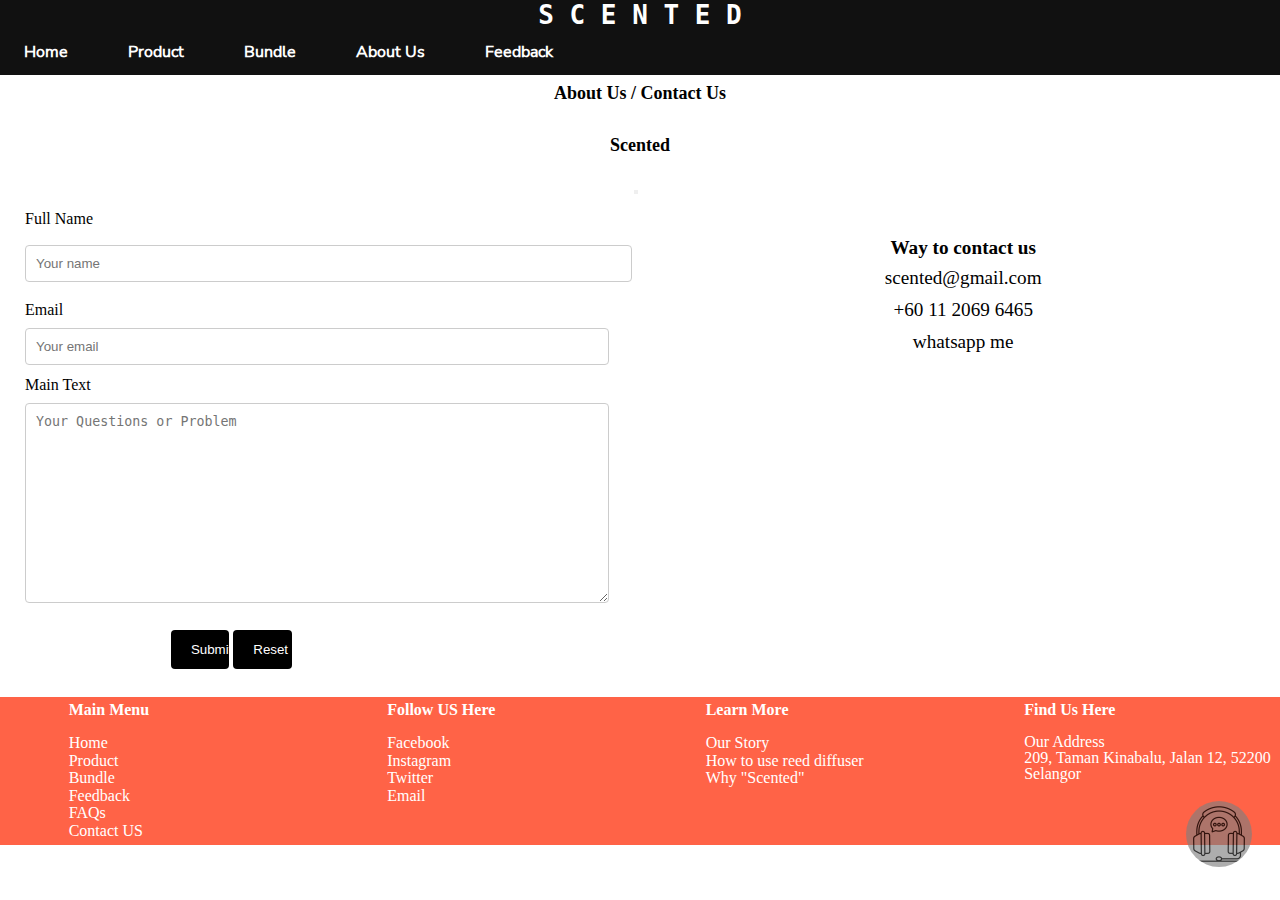
<file: HTML/ContactUs.html>
<!DOCTYPE html>
<html lang="en">

<head>
  <meta charset="utf-8">
  <meta name="keywords" content="perfume, candle, diffuse, essential oil" />
  <title>Scented</title>
  <link href="../CSS/reset.css" rel="stylesheet">
  <link href="../CSS/style.css" rel="stylesheet">
  <link href="../CSS/style2.css" rel="stylesheet">
  <link href="../CSS/hamburger.css" rel="stylesheet">
  <script src="../Javascript/hamburger.js" defer></script>

</head>

<body>

  <header>
    <h1 id="logo">S C E N T E D</h1>
    <nav class="navbar">
      <!-- outside hamburger -->
      <ul class="nav-menuB">
        <li class="nav-itemB"><a href="../HTML/home.html" class="nav-linkB">Home</a></li>
        <li class="nav-itemB"><a href="../HTML/Perfume.html" class="nav-linkB">Product</a>
          <div class="sub-menu-1B">
            <ul>
              <li class="nav-item"><a href="../HTML/Perfume.html">Perfume</a></li>
              <li class="nav-item"><a href="../HTML/Diffuser.html">Diffuser</a></li>
              <li class="nav-item"><a href="../HTML/ScentedCandle.html">Scented Candle</a></li>
            </ul>
          </div>
        </li>
        <li class="nav-itemB"><a href="../HTML/bundle.html" class="nav-linkB">Bundle</a></li>
        <li class="nav-itemB"><a href="../HTML/ourStory.html" class="nav-linkB">About Us</a>
          <div class="sub-menu-1B">
            <ul>
              <li class="nav-item"><a href="../HTML/ourStory.html">Our Story</a></li>
              <li class="nav-item"><a href="../HTML/ContactUs.html">Contact Us</a></li>
              <li class="nav-item"><a href="../HTML/FaQs.html">FAQs</a></li>
            </ul>
          </div>
        </li>
        <li class="nav-itemB"><a href="../HTML/feedback.html" class="nav-linkB">Feedback</a>
          <div class="sub-menu-1B">
            <ul>
              <li class="nav-item"><a href="../HTML/feedback.html">Feedback Form</a></li>
              <li class="nav-item"><a href="../HTML/Rate.html">Rating Form</a></li>
            </ul>
          </div>
        </li>
      </ul>
      <!-- inside hamburger -->
      <ul class="nav-menu">
        <li class="nav-item"><a href="../HTML/home.html" class="nav-link">Home</a></li>
        <li class="nav-item"><a href="../HTML/Perfume.html" class="nav-link">Product</a>
          <div class="sub-menu-1">
            <ul>
              <li><a href="../HTML/Perfume.html">Perfume</a></li>
              <li><a href="../HTML/Diffuser.html">Diffuser</a></li>
              <li><a href="../HTML/ScentedCandle.html">Scented Candle</a></li>
            </ul>
          </div>
        </li>
        <li class="nav-item"><a href="#" class="nav-link">Gift</a></li>
        <li class="nav-item"><a href="#" class="nav-link">About</a>
          <div class="sub-menu-1">
            <ul>
              <li><a href="../HTML/ourStory.html">Our Story</a></li>
              <li><a href="../HTML/ContactUs.html">Contact Us</a></li>
              <li><a href="../HTML/FaQs.html">FAQs</a></li>
            </ul>
          </div>
        </li>
        <li class="nav-item"><a href="#" class="nav-link">Feedback</a>
          <div class="sub-menu-1">
            <ul>
              <li><a href="../HTML/feedback.html">Feedback Form</a></li>
              <li><a href="../HTML/Rate.html">Rating Form</a></li>
            </ul>
          </div>
        </li>
      </ul>
      <div class="hamburger">
        <span class="bar"></span>
        <span class="bar"></span>
        <span class="bar"></span>
      </div>

    </nav>
  </header>

  <div class="content">
    <h2 class="text">About Us / Contact Us</h2> <br />
    <h2 class="text">Scented</h2> <br />
  </div>
  <div class="containerContact"></div>
  <div class="ContactUSFormContainer column1-2Left">
    <form name="contactUS" id="contactUS" action="get">
      <div class="row">
        <div class="col-25">
          <label for="name">Full Name</label>
        </div>
        <div class="col-75">
          <input type="text" id="name" name="name" placeholder="Your name" required>
        </div>
      </div>
      <div class="row">
        <div class="col-25">
          <label for="Email">Email</label>
        </div>
        <div class="col-75">
          <input type="email" id="email" name="email" placeholder="Your email" required>
        </div>
      </div>

      <div class="row">
        <div class="col-25">
          <label for="Main">Main Text</label>
        </div>
        <div class="col-75">
          <textarea id="Main" name="Main" placeholder="Your Questions or Problem" style="height:200px"
            required></textarea>
        </div>
      </div>
      <br>
      <div class="row">
        <input type="submit" value="Submit">
        <input type="reset" value="Reset">
      </div>
    </form>

  </div>
  <div class="column1-2Right">
    <div class="contact">
      <h2>Way to contact us</h2>
      <p><a href="mailto:scented@gmail.com">scented@gmail.com</a> </p>
      <p><a href="tel:+601120696465">+60 11 2069 6465</a></p>
      <p><a href="https://wa.me/60197760682?text=I'm%20interested%20in%20your%20product" target="_bank">
          whatsapp me</a> </p>
      <br />
    </div>
  </div>
  <button onclick="openForm()"><img src="../banner/livechat.png" class="openButton"></button>
  <div class="popUp" id="liveChat">
    <iframe
    allow="microphone;"
    width="350"
    height="430"
    src="https://console.dialogflow.com/api-client/demo/embedded/80be1224-5d61-4fd4-b806-62faabfee3bd">
</iframe>
  </div>
  <script>
    function openForm() {
      var form = document.getElementById("liveChat");
      if (form.style.display == "none") {
        form.style.display = "block";
      } else {
        form.style.display = "none";
      }
    }
  </script>

</body>

<footer class="footerContainer">
  <div class="F1-4">
    <h6>Main Menu</h6> <br />
    <ol class="none">
      <li><a href="../HTML/home.html">Home</a></li>
      <li><a href="../HTML/Perfume.html">Product</a></li>
      <li><a href="../HTML/bundle.html">Bundle</a></li>
      <li><a href="../HTML/feedback.html">Feedback</a></li>
      <li><a href="../HTML/FaQs.html">FAQs</a></li>
      <li><a href="../HTML/ContactUs.html">Contact US</a></li>
    </ol>
  </div>
  <div class="F1-4">
    <h6>Follow US Here</h6> <br />
    <ol class="none">
      <li><a href="https://www.facebook.com/profile.php?id=100009892892174">Facebook</a></li>
      <li> <a href="https://www.instagram.com/scentedofficialstore/">Instagram</a></li>
      <li><a href="https://twitter.com/cangfeng4">Twitter</a></li>
      <li><a href="mailto:scented@gmail.com">Email</a></li>
    </ol>
  </div>
  <div class="F1-4">
    <h6>Learn More</h6> <br />
    <ol class="none">
      <li><a href="../HTML/ourStory.html">Our Story</a></li>
      <li><a href="../HTML/reedDiffuser.html">How to use reed diffuser</a></li>
      <li><a href="../HTML/whyScented.html">Why "Scented"</a></li>
    </ol>

  </div>
  <div class="F1-4">
    <h6>Find Us Here</h6> <br />
    <ol class="none">
      <li>Our Address </li>
      <li>209, Taman Kinabalu, Jalan 12, 52200 Selangor</li>

    </ol>
  </div>
</footer>

</html>
</file>
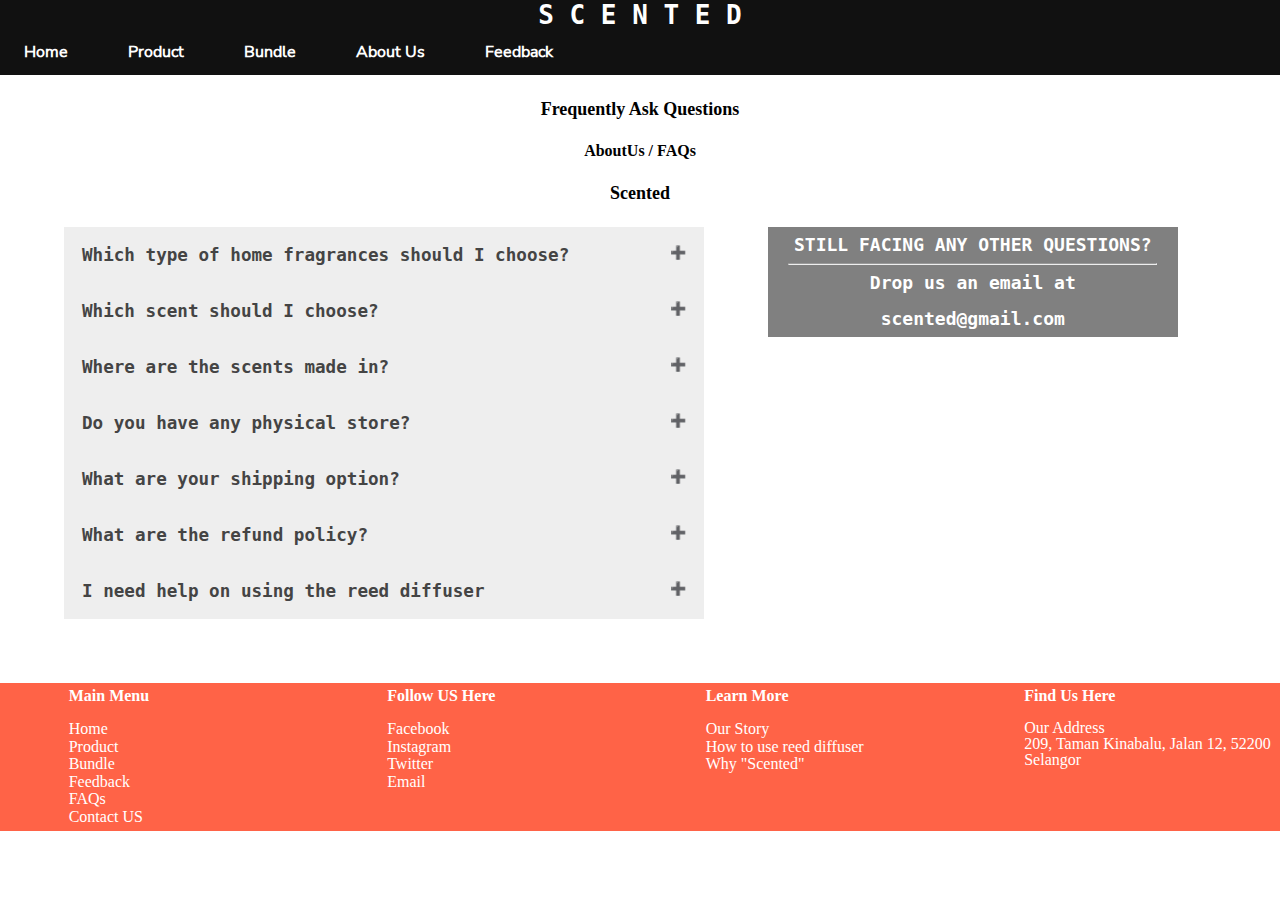
<file: HTML/FaQs.html>
<!DOCTYPE html>
<html lang="en">

<head>
    <meta charset="utf-8">
    <meta name="keywords" content="perfume, candle, diffuse, essential oil" />
    <title>Scented</title>
    <link href="../CSS/reset.css" rel="stylesheet">
    <link href="../CSS/style.css" rel="stylesheet">
    <link href="../CSS/style2.css" rel="stylesheet">
    <link href="../CSS/hamburger.css" rel="stylesheet">
    <script src="../Javascript/hamburger.js" defer></script>
    <script src="../Javascript/accordion.js" defer></script>


</head>


<body>
    <header>
        <h1 id="logo">S C E N T E D</h1>
        <nav class="navbar">
            <!-- outside hamburger -->
            <ul class="nav-menuB">
                <li class="nav-itemB"><a href="../HTML/home.html" class="nav-linkB">Home</a></li>
                <li class="nav-itemB"><a href="../HTML/Perfume.html" class="nav-linkB">Product</a>
                    <div class="sub-menu-1B">
                        <ul>
                            <li class="nav-item"><a href="../HTML/Perfume.html">Perfume</a></li>
                            <li class="nav-item"><a href="../HTML/Diffuser.html">Diffuser</a></li>
                            <li class="nav-item"><a href="../HTML/ScentedCandle.html">Scented Candle</a></li>
                        </ul>
                    </div>
                </li>
                <li class="nav-itemB"><a href="../HTML/bundle.html" class="nav-linkB">Bundle</a></li>
                <li class="nav-itemB"><a href="../HTML/ourStory.html" class="nav-linkB">About Us</a>
                    <div class="sub-menu-1B">
                        <ul>
                            <li class="nav-item"><a href="../HTML/ourStory.html">Our Story</a></li>
                            <li class="nav-item"><a href="../HTML/ContactUs.html">Contact Us</a></li>
                            <li class="nav-item"><a href="../HTML/FaQs.html">FAQs</a></li>
                        </ul>
                    </div>
                </li>
                <li class="nav-itemB"><a href="../HTML/feedback.html" class="nav-linkB">Feedback</a>
                    <div class="sub-menu-1B">
                        <ul>
                            <li class="nav-item"><a href="../HTML/feedback.html">Feedback Form</a></li>
                            <li class="nav-item"><a href="../HTML/Rate.html">Rating Form</a></li>
                        </ul>
                    </div>
                </li>
            </ul>
            <!-- inside hamburger -->
            <ul class="nav-menu">
                <li class="nav-item"><a href="../HTML/home.html" class="nav-link">Home</a></li>
                <li class="nav-item"><a href="../HTML/Perfume.html" class="nav-link">Product</a>
                    <div class="sub-menu-1">
                        <ul>
                            <li><a href="../HTML/Perfume.html">Perfume</a></li>
                            <li><a href="../HTML/Diffuser.html">Diffuser</a></li>
                            <li><a href="../HTML/ScentedCandle.html">Scented Candle</a></li>
                        </ul>
                    </div>
                </li>
                <li class="nav-item"><a href="#" class="nav-link">Gift</a></li>
                <li class="nav-item"><a href="#" class="nav-link">About</a>
                    <div class="sub-menu-1">
                        <ul>
                            <li><a href="../HTML/ourStory.html">Our Story</a></li>
                            <li><a href="../HTML/ContactUs.html">Contact Us</a></li>
                            <li><a href="../HTML/FaQs.html">FAQs</a></li>
                        </ul>
                    </div>
                </li>
                <li class="nav-item"><a href="#" class="nav-link">Feedback</a>
                    <div class="sub-menu-1">
                        <ul>
                            <li><a href="../HTML/feedback.html">Feedback Form</a></li>
                            <li><a href="../HTML/Rate.html">Rating Form</a></li>
                        </ul>
                    </div>
                </li>
            </ul>
            <div class="hamburger">
                <span class="bar"></span>
                <span class="bar"></span>
                <span class="bar"></span>
            </div>

        </nav>
    </header>


    <br />
    <h2 class="text">Frequently Ask Questions</h2> <br />
    <h4 class="text">AboutUs / FAQs</h4> <br />
    <h2 class="text">Scented</h2> <br />

    <div class="fourty">

        <button class="accordion">Which type of home fragrances should I choose?</button>
        <div class="panel">
            <p class="quest">The most 2 popular type of home fragrances are:</p>
            <ol class="faq">
                <li>Scented Candle</li>
                <li>Reed Diffuser</li>
                </ul>
        </div>

        <button class="accordion">Which scent should I choose?</button>
        <div class="panel">
            <p class="quest">Our scent selections are highly curated to offer the best fragrances with the finest
                ingredients.</p>
            <p class="quest">For our reed diffusers, we currently have 3 series:</p>
            <ol class="faq">
                <li>The Signature Series is our very own creative blend, and the go to option for compliments on the
                    amazing smell of their home</li>
                <li>The Garden Series is floral and refreshing. These unaccompanied scents are perfect for nature lovers
                    that knows what they are looking for.</li>
                <li>The Hotel Series takes references from well-loved boutique hotels to provide a classy, elegant vibe
                    for your space.</li>
            </ol>
        </div>

        <button class="accordion">Where are the scents made in?</button>
        <div class="panel">
            <p class="quest">Our raw materials are sourced ethically from various parts of the world, but all design,
                research & development are done on the small island city of Singapore.</p>
        </div>

        <button class="accordion">Do you have any physical store?</button>
        <div class="panel">
            <p class="quest">As a direct to consumer to consumer brand, we recommend shopping from the comfort of your
                home. However, you can find us on our main store at KL</p>
        </div>

        <button class="accordion">What are your shipping option?</button>
        <div class="panel">
            <p class="quest">We provided shopee express and Pos Laju with will receive in 3 to 8 workings day with no
                minimum spend</p>
        </div>

        <button class="accordion">What are the refund policy?</button>
        <div class="panel">
            <p class="quest">In the exceptional case that you are unsatisfied with your purchase, do give us a chance to
                assist you by contacting scented@gmail.com <br />That said, we accept returns within 7 days of shipment.
                Product must be returned and unopened and in good condition.</p>
        </div>

        <button class="accordion">I need help on using the reed diffuser</button>
        <div class="panel">
            <p class="quest">You can refer to our site <a href="../Assignment/reedDiffuser.html"><i>How to use reed
                        diffuser</i></a> <br />
                If you still having any questions feel free to drop us an email at scented@gmai.com </p>
        </div>
    </div>

    <div class="sixty">
        <div class="dropUsContainer">
            <h3>STILL FACING ANY OTHER QUESTIONS?
                <hr />
                Drop us an email at scented@gmail.com
            </h3>
        </div>
    </div>
</body>



<footer class="footerContainer">
    <div class="F1-4">
        <h6>Main Menu</h6> <br />
        <ol class="none">
            <li><a href="../HTML/home.html">Home</a></li>
            <li><a href="../HTML/Perfume.html">Product</a></li>
            <li><a href="../HTML/bundle.html">Bundle</a></li>
            <li><a href="../HTML/feedback.html">Feedback</a></li>
            <li><a href="../HTML/FaQs.html">FAQs</a></li>
            <li><a href="../HTML/ContactUs.html">Contact US</a></li>
        </ol>
    </div>
    <div class="F1-4">
        <h6>Follow US Here</h6> <br />
        <ol class="none">
            <li><a href="https://www.facebook.com/profile.php?id=100009892892174">Facebook</a></li>
            <li> <a href="https://www.instagram.com/scentedofficialstore/">Instagram</a></li>
            <li><a href="https://twitter.com/cangfeng4">Twitter</a></li>
            <li><a href="mailto:scented@gmail.com">Email</a></li>
        </ol>
    </div>
    <div class="F1-4">
        <h6>Learn More</h6> <br />
        <ol class="none">
            <li><a href="../HTML/ourStory.html">Our Story</a></li>
            <li><a href="../HTML/reedDiffuser.html">How to use reed diffuser</a></li>
            <li><a href="../HTML/whyScented.html">Why "Scented"</a></li>
        </ol>

    </div>
    <div class="F1-4">
        <h6>Find Us Here</h6> <br />
        <ol class="none">
            <li>Our Address </li>
            <li>209, Taman Kinabalu, Jalan 12, 52200 Selangor</li>

        </ol>
    </div>
</footer>

</html>
</file>
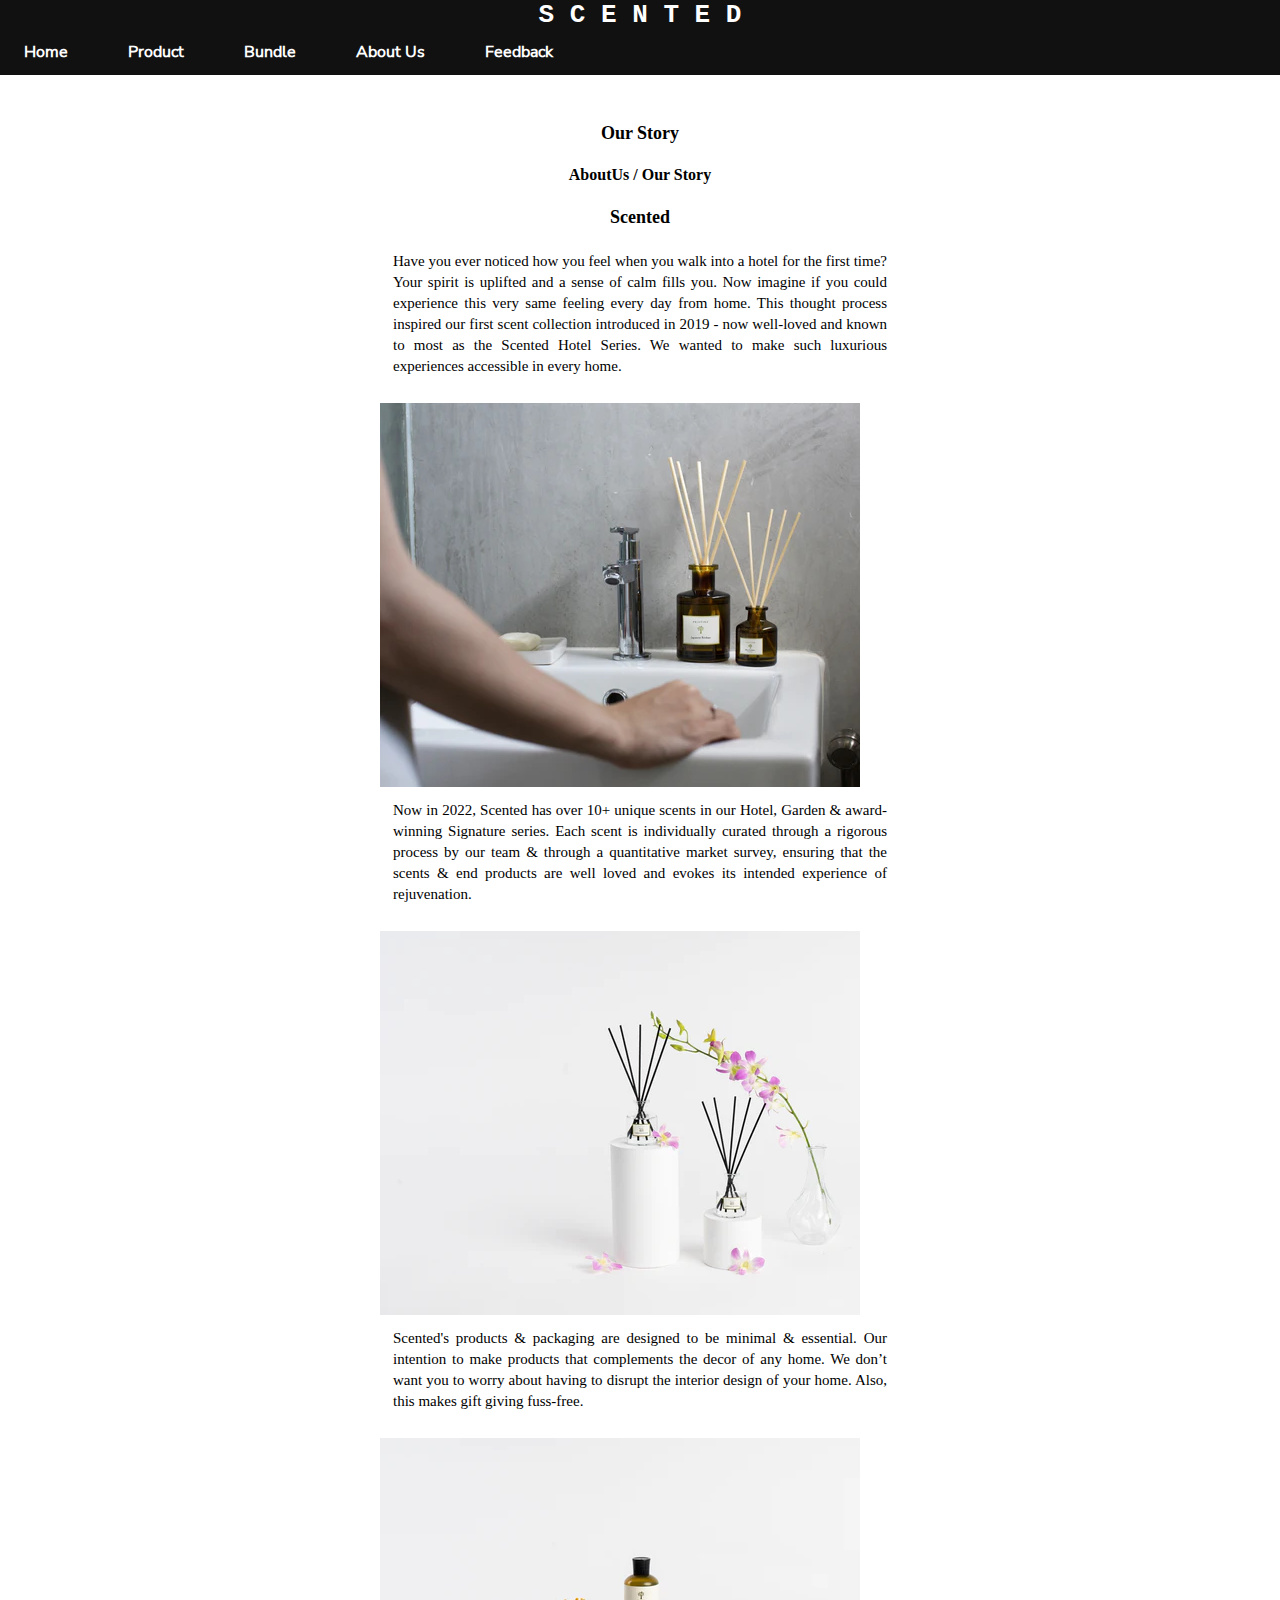
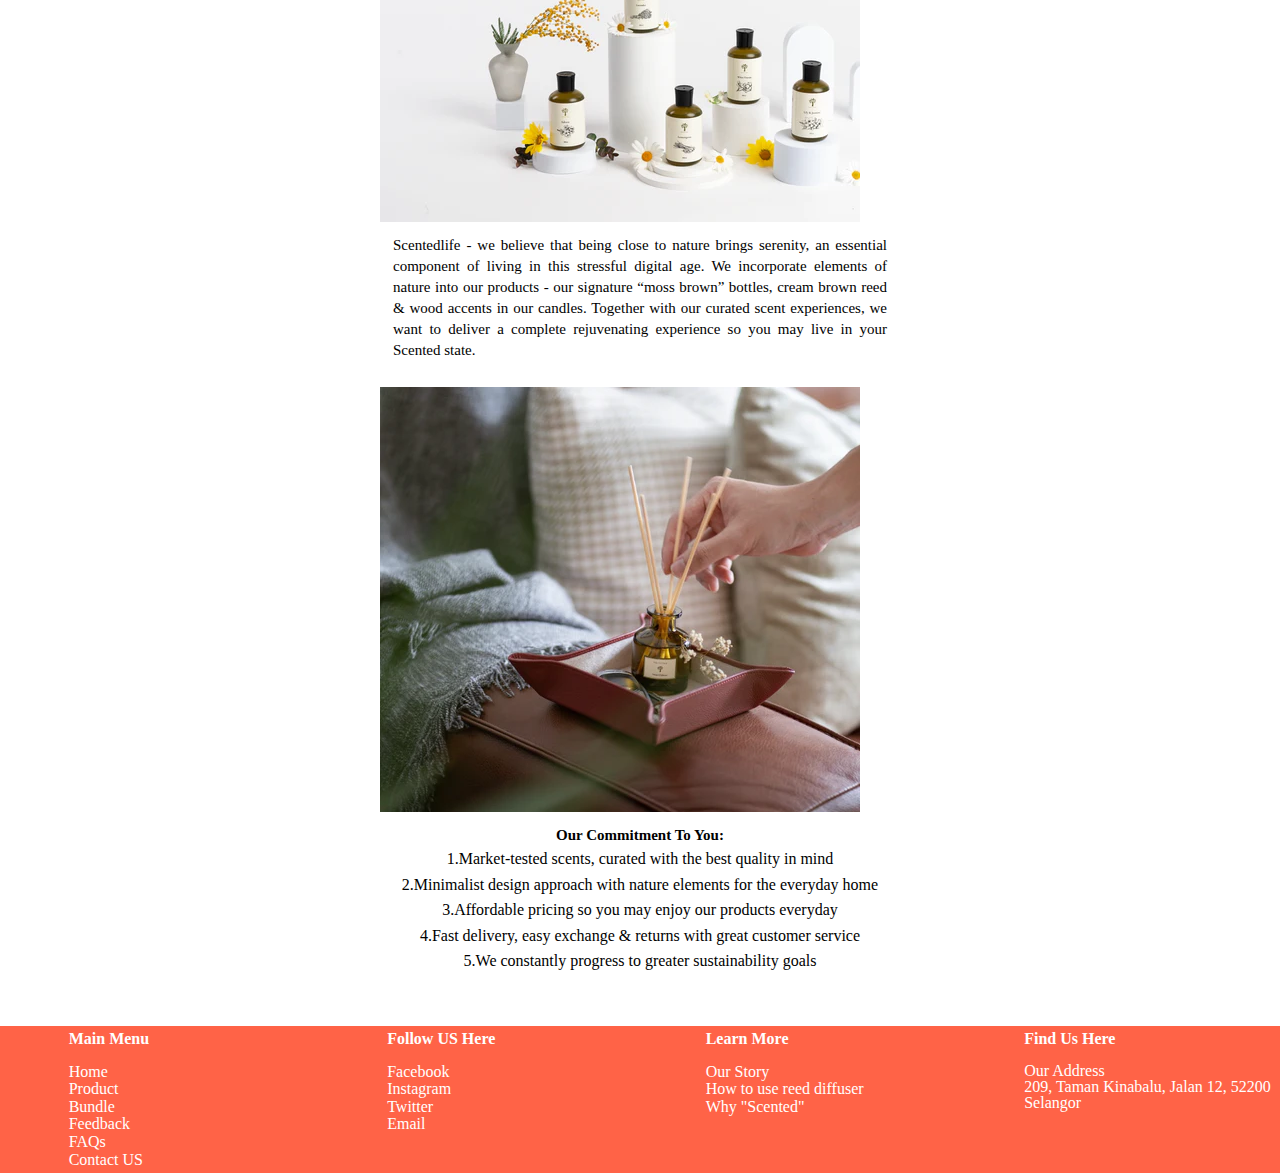
<file: HTML/ourStory.html>
<!DOCTYPE html>
<html lang="en">

<head>
  <meta charset="utf-8">
  <meta name="keywords" content="perfume, candle, diffuse, essential oil" />
  <title>Scented</title>
  <link href="../CSS/reset.css" rel="stylesheet">
  <link href="../CSS/style.css" rel="stylesheet">
  <link rel="stylesheet" href="../CSS/style2.css">
  <link href="../CSS/hamburger.css" rel="stylesheet">
  <script src="../Javascript/hamburger.js" defer></script>
</head>

<body>

  <header>
    <h1 id="logo">S C E N T E D</h1>
    <nav class="navbar">
      <!-- outside hamburger -->
      <ul class="nav-menuB">
        <li class="nav-itemB"><a href="../HTML/home.html" class="nav-linkB">Home</a></li>
        <li class="nav-itemB"><a href="../HTML/Perfume.html" class="nav-linkB">Product</a>
          <div class="sub-menu-1B">
            <ul>
              <li class="nav-item"><a href="../HTML/Perfume.html">Perfume</a></li>
              <li class="nav-item"><a href="../HTML/Diffuser.html">Diffuser</a></li>
              <li class="nav-item"><a href="../HTML/ScentedCandle.html">Scented Candle</a></li>
            </ul>
          </div>
        </li>
        <li class="nav-itemB"><a href="../HTML/bundle.html" class="nav-linkB">Bundle</a></li>
        <li class="nav-itemB"><a href="../HTML/ourStory.html" class="nav-linkB">About Us</a>
          <div class="sub-menu-1B">
            <ul>
              <li class="nav-item"><a href="../HTML/ourStory.html">Our Story</a></li>
              <li class="nav-item"><a href="../HTML/ContactUs.html">Contact Us</a></li>
              <li class="nav-item"><a href="../HTML/FaQs.html">FAQs</a></li>
            </ul>
          </div>
        </li>
        <li class="nav-itemB"><a href="../HTML/feedback.html" class="nav-linkB">Feedback</a>
          <div class="sub-menu-1B">
            <ul>
              <li class="nav-item"><a href="../HTML/feedback.html">Feedback Form</a></li>
              <li class="nav-item"><a href="../HTML/Rate.html">Rating Form</a></li>
            </ul>
          </div>
        </li>
      </ul>
      <!-- inside hamburger -->
      <ul class="nav-menu">
        <li class="nav-item"><a href="../HTML/home.html" class="nav-link">Home</a></li>
        <li class="nav-item"><a href="../HTML/Perfume.html" class="nav-link">Product</a>
          <div class="sub-menu-1">
            <ul>
              <li><a href="../HTML/Perfume.html">Perfume</a></li>
              <li><a href="../HTML/Diffuser.html">Diffuser</a></li>
              <li><a href="../HTML/ScentedCandle.html">Scented Candle</a></li>
            </ul>
          </div>
        </li>
        <li class="nav-item"><a href="#" class="nav-link">Gift</a></li>
        <li class="nav-item"><a href="#" class="nav-link">About</a>
          <div class="sub-menu-1">
            <ul>
              <li><a href="../HTML/ourStory.html">Our Story</a></li>
              <li><a href="../HTML/ContactUs.html">Contact Us</a></li>
              <li><a href="../HTML/FaQs.html">FAQs</a></li>
            </ul>
          </div>
        </li>
        <li class="nav-item"><a href="#" class="nav-link">Feedback</a>
          <div class="sub-menu-1">
            <ul>
              <li><a href="../HTML/feedback.html">Feedback Form</a></li>
              <li><a href="../HTML/Rate.html">Rating Form</a></li>
            </ul>
          </div>
        </li>
      </ul>
      <div class="hamburger">
        <span class="bar"></span>
        <span class="bar"></span>
        <span class="bar"></span>
      </div>

    </nav>
  </header>

  <div class="contentContainer">
    <div class="content">

      <h2 class="text">Our Story</h2> <br/>
      <h4 class="text">AboutUs / Our Story</h4> <br/>
      <h2 class="text">Scented</h2> <br/>
      <p class="text">
        Have you ever noticed how you feel when you walk into a hotel for the first time? Your spirit is uplifted and a
        sense of calm fills you. Now imagine if you could experience this very same feeling every day from home. This
        thought process inspired our first scent collection introduced in 2019 - now well-loved and known to most as the
        Scented Hotel Series. We wanted to make such luxurious experiences accessible in every home. 
      </p> <br/>

      <img src="../banner/text1.jpg" alt=""> <br/>
  
      <p class="text">
        Now in 2022, Scented has over 10+ unique scents in our Hotel, Garden & award-winning Signature series. Each scent is individually curated through a rigorous process by our team & through a quantitative market survey, ensuring that the scents & end products are well loved and evokes its intended experience of rejuvenation. 
      </p> <br/>

      <img src="../banner/text2.jpg" alt=""> <br/>

      <p class="text">
        Scented's products & packaging are designed to be minimal & essential. Our intention to make products that complements the decor of any home. We don’t want you to worry about having to disrupt the interior design of your home. Also, this makes gift giving fuss-free. 
      </p> <br/>

      <img src="../banner/text3.jpg" alt=""> <br/>

      <p class="text">
        Scentedlife - we believe that being close to nature brings serenity, an essential component of living in this stressful digital age. We incorporate elements of nature into our products - our signature “moss brown” bottles, cream brown reed & wood accents in our candles. Together with our curated scent experiences, we want to deliver a complete rejuvenating experience so you may live in your Scented state. 
      </p> <br/>

      <img src="../banner/text4.jpg" alt=""> <br/>

        <h6 class="text" style="text-align:center">
          Our Commitment To You:
        </h6>
        <ol class="Commitment">
          <li>1.Market-tested scents, curated with the best quality in mind</li>
          <li>2.Minimalist design approach with nature elements for the everyday home</li>
          <li>3.Affordable pricing so you may enjoy our products everyday</li>
          <li>4.Fast delivery, easy exchange & returns with great customer service</li>
          <li>5.We constantly progress to greater sustainability goals</li>
        </ol>
        <br/>
    </div>
  </div>


</body>

<footer class="footerContainer">
  <div class="F1-4">
      <h6>Main Menu</h6> <br />
      <ol class="none">
          <li><a href="../HTML/home.html">Home</a></li>
          <li><a href="../HTML/Perfume.html">Product</a></li>
          <li><a href="../HTML/bundle.html">Bundle</a></li>
          <li><a href="../HTML/feedback.html">Feedback</a></li>
          <li><a href="../HTML/FaQs.html">FAQs</a></li>
          <li><a href="../HTML/ContactUs.html">Contact US</a></li>
      </ol>
  </div>
  <div class="F1-4">
      <h6>Follow US Here</h6> <br />
      <ol class="none">
          <li><a href="https://www.facebook.com/profile.php?id=100009892892174">Facebook</a></li>
          <li> <a href="https://www.instagram.com/scentedofficialstore/">Instagram</a></li>
          <li><a href="https://twitter.com/cangfeng4">Twitter</a></li>
          <li><a href="mailto:scented@gmail.com">Email</a></li>
      </ol>
  </div>
  <div class="F1-4">
      <h6>Learn More</h6> <br />
      <ol class="none">
          <li><a href="../HTML/ourStory.html">Our Story</a></li>
          <li><a href="../HTML/reedDiffuser.html">How to use reed diffuser</a></li>
          <li><a href="../HTML/whyScented.html">Why "Scented"</a></li>
      </ol>

  </div>
  <div class="F1-4">
      <h6>Find Us Here</h6> <br />
      <ol class="none">
          <li>Our Address </li>
          <li>209, Taman Kinabalu, Jalan 12, 52200 Selangor</li>
        
      </ol>
  </div>
</footer>
</file>
<file: CSS/style.css>
/* Author: Tey Jia Lerk */

@charset "utf-8";

@font-face {
  font-family: Description;
  src: url(../font-family/ZhupipiHand-Regular.ttf);
}

@font-face {
  font-family: PlayFair;
  src: url(../font-family/PlayfairDisplay-Italic-VariableFont_wght.ttf);
}

h1#logo {
  font-family: monospace;
  font-size: 2em;
  text-align: center;
  color: white;
  background-color: #111;
  padding-bottom: 2px;
  padding-top: 2px;
}

body {
   background-color: white;
}

h2 {
  text-align: center;
}

h2,
h3,
p {
  font-size: 1em;
} 

p {
  text-align: center;
}

p.Desc {
  font-family: 'Times New Roman', Times, sans-serif;  
}

.Title {
  font-size:1.3em;
  font-family: 'PlayFair';
}
/* Top Selled Products */
.TopProducts {
  display: flex;
  justify-content: center;
  align-items: center;
}

.container {
  max-width: 100vw;
  display: flex;
  flex-wrap: wrap;
}

.item {
  position: relative;
  width: 300px;
  height: 220px;
  margin: 15px;
  perspective: 600px;
}


.img {
  position: absolute;
  transform-origin: right;
  transform: rotateY(0deg);
  opacity: 1;
  transition: 1.2s;
}

.img>img {
  width: 300px;
  height: 220px;
}

.caption {
  position: absolute;
  z-index: 0;
  background-color: #97b8a3;
  color: #fff;
  width: 100%;
  height: 100%;
  padding: 0 20px;
  box-sizing: border-box;
  letter-spacing: 2px;
  display: flex;
  flex-direction: column;
  justify-content: center;
  transform-origin: left;
  transform: rotateY(90deg);
  opacity: 0;
  transition: 1.2s;
}

.item:hover .img {
  transform: rotateY(-90deg);
  opacity: 0;
}

.item:hover .caption {
  transform: rotateY(0deg);
  opacity: 1;
}

.caption h3 {
  font-size: 22px;
  margin-bottom: 15px;
}

.caption p {
  font-size: 14px;
  font-family: Description;
}

div>a img {
  display: block;
  text-align: center;
  margin-left: auto;
  margin-right: auto;
}


/* Navigation Bar */
ul.bar {
  list-style-type: none;
  margin: 0;
  padding: 0;
  overflow: hidden;
  background-color: #333;
}

ul.bar>li {
  float: left;
  border-right: 2px solid;
}

ul.bar>li a {
  display: block;
  color: white;
  text-align: center;
  padding: 14px 16px;
  text-decoration: none;
}

ul.bar>li a:hover {
  background-color: #111;
}

ul.bar>li.active {
  background-color: #333;
}

/*Product Card*/
.direction {
  display: flex;
  text-align: center;
  background-image: linear-gradient(135deg, #f5f7fa 0%, #c3cfe2 100%);
}

.picture {
  flex: 20%;
  padding: 5px;
  width: auto;
  height: auto;
  border: 4px solid linear-gradient(135deg, #f5f7fa 0%, #c3cfe2 100%);
  box-shadow: rgba(60, 64, 67, 0.3) 0px 1px 2px 0px, rgba(60, 64, 67, 0.15) 0px 2px 6px 2px;
  border-style: outset;
}


/*What our customer say*/
.Customer {
  text-align: center;
}

section.Customer div.row div.column footer {
  text-align: right;
  background-color: rgb(236, 236, 236);
}

/* Float four columns side by side */
.column {
  float: left;
  width: 25%;
  padding: 0 10px;
}

/* Remove extra left and right margins, due to padding in columns */
.row {
  margin: 0 5px;
}

/* Clear floats after the columns */
.row:after {
  content: "";
  display: table;
  clear: both;
}

/* Style the counter cards */
.card {
  box-shadow: 0 4px 8px 0 rgba(0, 0, 0, 0.2);
  /* this adds the "card" effect */
  padding: 10px;
  text-align: center;
  background: rgb(242, 241, 238);
  box-shadow: rgba(0, 0, 0, 0.4) 0px 2px 4px, rgba(0, 0, 0, 0.3) 0px 7px 13px -3px, rgba(0, 0, 0, 0.2) 0px -3px 0px inset;
}

.row>.column>card>h1 {
  color: black;
}

p.comment {
  color: black;
  font-family: 'Times New Roman', Times, sans-serif;
  font-size: 1.2em;
}

/* Our Story */
#containerOurStory {
  border: white 2px solid;
  padding: 3px;
  position: relative;
  width: auto;
  height: auto;
}

h2.custTitle{
  margin-bottom: 20px;
}

.tab {
  display: inline-block;
  margin-left: 40px;
}

.tab2 {
  display: inline-block;
  margin-left: 100px;
}

.tab3 {
  display: inline-block;
  margin-left: 70px;
}

.tab4 {
  display: inline-block;
  margin-left: 3px;
}

#containerOurStory>img {
  border: 2px;
  width: 100%;
  height: auto;
  background-color: rgba(0, 0, 0, 0.5);
  filter: blur(6px);
}

.centered {
  position: absolute;
  top: 50%;
  left: 50%;
  transform: translate(-50%, -50%);
  -ms-transform: translate(-50%, -50%);
}

.centered>h3.story,
p.story {
  padding-bottom: 4px;
  font-size: 1.5em;
  color: black;
  text-shadow: 5px white;
}

.btn a {
  text-decoration: none;
  color: white;
}

#containerOurStory .btn {
  position: absolute;
  background-color: #555;
  color: white;
  font-size: 16px;
  padding: 12px 24px;
  border: none;
  cursor: pointer;
  border-radius: 5px;
  text-align: center;
}

#containerOurStory .btn:hover {
  background-color: black;
}




/* News */

div.boxNews {
  display: flex;
  width: 100%;
  padding-left: 30%;
  padding-bottom: 20px;
}

div.boxNews form {
  width: 60%;
  font-family: Arial;
}

.containerNews {

  margin-top: 20px;
  width: 100%;
  padding: 10px;
  border: 1px solid black;
}

input.Decoration {
  padding-top: 2px;
  height: 30px;
  width: 100%;
}

.containerNews h2,
.containerNews p {
  margin-top: 10px;
  color: black;
  margin-bottom: 10px;
}

input[type=text],
input[type=submit] {
  width: 100%;
  padding: 12px;
  margin: 8px 0;
  display: inline-block;
  border: 1px solid black;
  box-sizing: border-box;
}

input[type=checkbox] {
  margin-top: 16px;
}

input[type=submit] {
  background-color: black;
  color: white;
  border: none;
}

input[type=submit]:hover {
  background-color: #555;
}

/* Product Selled */

.space {
  margin-top: 20px;
  margin-bottom: 20px;
}

.containerProduct {
  width: 100%;
}

.column2 .column2-1 {
  width: 49.5%;
  float: left;
  margin-left: 2px;
  margin-bottom: 2px;
  position: relative;
}

.column2 .column2-2 {
  width: 49.5%;
  float: right;
  margin-bottom: 2px;
  position: relative;
}

.column2-1::after {
  clear: both;
}

.column2-2::after {
  clear: both;
}

.column4 .column4-1 {
  width: 49.5%;
  float: right;
  margin-left: 2px;
  margin-top: 10px;
  margin-bottom: 10px;
  position: relative;
}

.column4 .column4-2 {
  width: 49.5%;
  float: left;
  margin-top: 10px;
  position: relative;
  margin-bottom: 10px;
}

.column4-1::after {
  clear: both;
}

.column4-2::after {
  clear: both;
}

.column2 .column2-1>a img.product,
.column2 .column2-2>a img.product,
.column4 .column4-1>a img.product,
.column4 .column4-2>a img.product {
  width: 100%;
  height: 100%;
  cursor: pointer;
}

.column2 .column2-1>a img.product:hover,
.column2 .column2-2>a img.product:hover,
.column4 .column4-1>a img.product:hover,
.column4 .column4-2>a img.product:hover{
  filter: blur(4px);
}

.top-left1 {
  position: absolute;
  top: 22px;
  left: 16px;
  background-color: rgba(255, 255, 255, 0.8);
}

.proName {
  color: black;
  box-shadow: 2px;
  font-size:1.6em;
  font-family: 'PlayFair', sans-serif;
}

.proDes {
  color: black;
  box-shadow: 2px;
  font-size: 1.9em;
  font-family: Description; 
}

footer {
  text-align: center;
  padding: 3px;
  background: tomato;
}

footer.footerContainer {
  color: white;
  display: flex;
  width: 100%;
  list-style-type: none;
}
img.sosialIcon {
  display: inline-block;
}

div.F1-4 {
  margin-left: 5%;
  width: 25%;
  padding: 2px;
  text-align: left;
}

.none {
  list-style-type: none;
} 

li a {
  text-decoration: none;
  color: white;
  line-height: 1.1;
}

ol.none > li > a:visited, a:link{
  font: black;

}

ol.none > li > a:hover {
  color: black;
  cursor: pointer;
}

a:active {
  color: black;
}
/* Tablet Mode */
@media only screen and (min-width: 600px) and (max-width:1000px) {
    /* Our Story */
    .tab {
      display: inline-block;
      margin-left: 40px;
    }
  
    .tab2 {
      display: inline-block;
      margin-left: 90px;
    }
  
    .centered>h3.story,
    p.story {
      text-align: none;
      padding-bottom: 4px;
      font-size: 1.0em;
      color: black;
      text-shadow: 5px white;
      background-color: rgba(255, 255, 255, 0.5);
    }
  
    #containerOurStory .btn {
      position: absolute;
      background-color: #555;
      color: white;
      font-size: 0.6em;
      padding: 12px 24px;
      border: none;
      cursor: pointer;
      border-radius: 5px;
      text-align: center;
    }

    /* Product Sell */
  .column2 .column2-1,
  .column2 .column2-2,
  .column4 .column4-1,
  .column4 .column4-2 {
    margin-top: 2px;
    margin-bottom: 2px;
    width: 100%;
  }

  /*  */
  .column {
    width: 100%;
    display: block;
    margin-bottom: 20px;
  }

  h2.proName{
    font-size: 1.45em;
  }

  p.proDes {
    font-size: 1.7em;
  }

  div.boxNews {
    display: flex;
    width: 100%;
    padding-left: 15%;
    padding-bottom: 20px;
  }
  
  div.boxNews form {
    width: 80%;
    font-family: Arial;
  }
  
  .containerNews {
  
    margin-top: 20px;
    width: 100%;
    padding: 10px;
    border: 1px solid black;
  }

  /* Top Selled Pro */
  .TopProducts {
    max-width: 100%;
    display: flex;
    justify-content: center;
    align-items: center;
  }

  .container {
    max-width: 100%;
    display: flex;
    flex-wrap: wrap;
    flex-direction: column;
  }

  h2.custTitle{
    font-size: 1.25em;
    margin-bottom: 20px;
  }

}

/* Phone Mode */
@media only screen and (max-width: 600px) {

  /* Our Story */
  .tab {
    display: inline-block;
    margin-left: 40px;
  }

  .tab2 {
    display: inline-block;
    margin-left: 75px;
  }

  .centered>h3.story,
  p.story {
    text-align: none;
    padding-bottom: 4px;
    font-size: 0.9em;
    color: black;
    text-shadow: 5px white;
  }

  .btn a {
    text-decoration: none;
    color: white;
  }

  #containerOurStory .btn {
    position: absolute;
    background-color: #555;
    color: white;
    font-size: 0.6em;
    padding: 12px 24px;
    border: none;
    cursor: pointer;
    border-radius: 5px;
    text-align: center;
  }

  /* Product Sell */
  .column2 .column2-1,
  .column2 .column2-2,
  .column4 .column4-1,
  .column4 .column4-2 {
    margin-top: 2px;
    margin-bottom: 2px;
    width: 100%;
  }

  /*  */
  .column {
    width: 100%;
    display: block;
    margin-bottom: 20px;
  }

  h2.proName{
    font-size: 1.25em;
  }
  p.proDes {
    font-size: 1.2em;
  }

  /* Top Selled Pro */
  .TopProducts {
    max-width: 100%;
    display: flex;
    justify-content: center;
    align-items: center;
  }

  .container {
    max-width: 100%;
    display: flex;
    flex-wrap: wrap;
    flex-direction: column;
  }

  /* News Letter */

  div.boxNews {
    display: flex;
    width: 100%;
    padding-left: 20%;
    padding-bottom: 20px;
  }
  
  div.boxNews form {
    width: 80%;
    font-family: Arial;
  }
  
  .containerNews {
  
    margin-top: 20px;
    width: 100%;
    padding: 10px;
    border: 1px solid black;
  }
  
  /* Slide Show */
  .tab3 {
    display: inline-block;
    margin-left: 40px;
  }

  .tab4 {
    display: inline-block;
    margin-left: 50px;
  }

  .proName,
  .proDes {
    font-size: 0.7em;
  }
}
</file>
<file: CSS/style2.css>
/* Author: Tey Jia Lerk */

@charset "utf-8";
/* Story, How, Why Page */
div.contentContainer{
    text-align: justify;
    width: auto;
    height: auto;
}

img.background {
    margin-left: auto;
    
}

div.background{
    position: relative;
    text-align: center;
    color: white;
}

h2.title{
    font-size: 25px;
    position: absolute;
    color: black;
    background-color: white;
    position: absolute;
    top: 90%;
    left: 50%;
    transform: translate(-50%, -50%);
    border-width: 20px;
    
}

h2.text{
    font-size: 18px;
    text-align: center;
    line-height: 2;
}
h4.text{
    font-size: 16px;
    text-align: center;
}

h6.text,
p.text {
    text-align: justify;
    margin-left: 10%;
    font-size: 15px;
    line-height: 1.4;
    margin-left: 12%;
    margin-right: 12%;
    
}

img {
    margin-left:10%;
    margin-bottom: 10px ;
    margin-top: 10px ;
}

div.contentContainer div.content {
    padding: 0 30px;
    max-width: 710px;
    margin: 40px auto 0;
    margin-bottom: 2%;
}

ol.Commitment{
    list-style-type: none;
    text-align: center;
    font-size: 1em;
    line-height: 1.6;
    margin-bottom: 10px;
}

/* FAQ */
/* Style the buttons that are used to open and close the accordion panel */

div.fourty {
  width: 50%;
  margin-left: 5%;
  margin-bottom: 5%;
  float: left;
}

div.sixty {
  width: 40%;
  float: right;
}

div.fourty::after {
  clear: both;
}

div.dropUsContainer {
  width: 80%;
  background-color: gray;
  color: white;
}

div.dropUsContainer h3 {
  width: 90%;
  margin-left: 5%;
  font-size: 1em;
  line-height: 2;
  text-align: center;
}



.accordion {
  background-color: #eee;
  color: #444;
  cursor: pointer;
  padding: 18px;
  width: 100%;
  text-align: left;
  border: none;
  outline: none;
  transition: 0.4s;
  font-size: 1.1em;
  font-family: monospace, sans-serif;
  font-weight: bold;
}

div.panel p.quest,
div.panel ol.faq {
  font-size: 0.9em;
  font-family: cursive, 'Times New Roman', Times, sans-serif;
}

div.dropUsContainer h3{
  font-family: monospace, sans-serif;
  font-size: large;
}

.active,
.accordion:hover {
  background-color: #ccc;
}

.panel {
  padding: 0 18px;
  background-color: white;
  max-height: 0;
  overflow: hidden;
  transition: max-height 0.2s ease-out;
}

.accordion:after {
  content: '\02795';
  /* Unicode character for "plus" sign (+) */
  font-size: 13px;
  color: #777;
  float: right;
  margin-left: 5px;
}

.accordion.active::after {
  content: "\2796";
  /* Unicode character for "minus" sign (-) */
}

p.quest {
  font-size: 18px;
  text-align: left;
  line-height: 2;
}

ol.faq li {
  margin-left: 2%;
  line-height: 2;
}

img.why {
  padding-left: 50px;
}

/* Contact Us Form */
div.containerContact {
  width: 100%;
}

div.column1-2Left {
  width: 49.5%;
  float: left;
}

div.column1-2Right {
  width: 49.5%;
  float: right;
}

input[type=text],
input[type=email],
select,
textarea {
  width: 100%;
  padding: 10px;
  border: 1px solid #ccc;
  border-radius: 4px;
  resize: vertical;
}

input[type=text]#name {
  width: 104%;
  padding: 10px;
  border: 1px solid #ccc;
  border-radius: 4px;
  resize: vertical;
}

input[type=text] {
  width: 100%;
  padding: 10px;
  border: 1px solid #ccc;
  border-radius: 4px;
  resize: vertical;
}

label {
  padding: 12px 12px 10px 0;
  display: inline-block;
}

input[type=submit] {
  width: 10%;
  background-color: black;
  color: white;
  padding: 12px 20px;
  border: none;
  border-radius: 4px;
  cursor: pointer;
  margin-left: 25%;
}

input[type=reset] {
  width: 10%;
  background-color: black;
  color: white;
  padding: 12px 20px;
  border: none;
  border-radius: 4px;
  cursor: pointer;
  margin-left: 0%;
}

input[type=submit]:hover,
input[type=reset]:hover {
  background-color: gray;
}

.ContactUSFormContainer {
  border-radius: 5px;
  position: relative;
  padding: 20px;
}

.column1-2Right div.contact {
  margin-top: 55px;
}


div.contact h2,
div.contact p a
{
text-decoration: none;
cursor: pointer;
line-height: 1.5;
font-size: 1.2em;
color: black;
}

div.contact p {
  line-height: 2; 
  font-family: 'Times New Roman', Times, serif;
}

div.contact p a:hover
{
color: grey;
}

/* Clear floats after the columns */
.row:after {
  content: "";
  display: table;
  clear: both;
}

.vl {
  position: absolute;
  border-left: 3px solid black;
  height: 430px;
  margin-left: 52%;
}

div.inforamation {
  position: absolute;
  width: 40%;
  float: right;
}

/* LiveChat */
.openButton {
  border: none;
  cursor: pointer;
  opacity: 0.8;
  position: fixed;
  bottom: 23px;
  right: 28px;
  background-color: rgba(128,128,128,0.8);
  border-radius: 100px;
}

.popUp {
  display: none;
  position: fixed;
  bottom: 14%;
  right: 3%;
}

@media only screen and (min-width: 600px) and (max-width:1000px) {
  input[type=reset] {
    width: 30%;
  }

  input[type=submit] {
    width:30%;
  }
}

@media only screen and (max-width: 600px) {
  img {
    max-width: 100%;
    margin-left: 0px;
    margin-right: 0px;
  }

  
  input[type=reset] {
    width: 20%;

  }

  input[type=submit] {
    width:20%;
  }

  .col-25,
  .col-75 {
    width: 100%;
    margin-top: 0;
  }

  div.column1-2Left {
    width: 100%;
    float: left;
  }
  
  div.column1-2Right {
    width: 100%;
    float: right;
  }
}
</file>
<file: CSS/hamburger.css>
/* Author: Khaw Chan Yin */

@font-face {
  font-family: Nunito;
  src: url(../font-family/NunitoSans-Regular.ttf);
}

header {
  width: 100%;
  font-family: Nunito, sans-serif;
  font-weight: bold;
  position: relative;
  z-index: 10;
}


h1#logo {
  font-family: monospace;
  font-size: 2em;
  text-align: center;
  color: white;
  background-color: #111;
  padding-bottom: 2px;
  padding-top: 2px;
}

* {
  padding: 0;
  margin: 0;
  box-sizing: border-box;
}

header {
  background-color: #111;

}

/* nav */
li.nav-item {
  list-style: none;
}

a {
  color: white;
  text-decoration: none;
}

.navbar {
  min-height: 45px;
  display: flex;
  justify-content: space-between;
  align-items: center;
  padding: 0 24px;

}


.nav-menu {
  display: flex;
  justify-content: space-between;
  align-items: center;
  gap: 60px;

}

.nav-link {
  transition: 0.7s;
}

.nav-link:hover {
  color: grey;
  text-decoration: underline;
}

.navbar ul li:hover .sub-menu-1 ul li a:hover {
  color: grey;
  text-decoration: underline;
}

.nav-menu {
  display: none;
}

/* outside hamburger*/
/* nav */
li.nav-itemB {
  list-style: none;
}

.navbarB {
  min-height: 45px;
  display: flex;
  justify-content: space-between;
  align-items: center;
  padding: 0 24px;

}


.nav-menuB {
  display: flex;
  justify-content: space-between;
  align-items: center;
  gap: 60px;

}

.nav-linkB {
  transition: 0.7s;
}

.nav-linkB:hover {
  color: grey;
}


/* outside hamburger */
/* submenu */
.sub-menu-1B {
  display: none;

}

.navbar ul li:hover .sub-menu-1B {
  display: block;
  position: absolute;
  background-color: black;
  margin-top: 0px;
  margin-left: -15px;

}

.navbar ul li:hover .sub-menu-1B ul {
  display: block;
  margin: 10px;

}

.navbar ul li:hover .sub-menu-1B ul li {
  width: 150px;
  padding: 10px;
  border-bottom: 1px dotted #fff;
  background: transparent;
  border-radius: 0;
  text-align: left;

}

.navbar ul li:hover .sub-menu-1B ul li:last-child {
  border-bottom: none;
}

.navbar ul li:hover .sub-menu-1B ul li a:hover {
  color: grey;
}

/* hamburger */
.hamburger {
  display: none;
  cursor: pointer;
}

.bar {
  display: block;
  width: 25px;
  height: 3px;
  margin: 5px auto;
  -webkit-transition: all 0.3s ease-in-out;
  transition: all 0.3s ease-in-out;
  background-color: white;
}

@media(max-width:600px) {
  h1#logo {
    font-family: monospace;
    font-size: 2em;
    text-align: center;
    color: white;
    background-color: #111;
    padding-bottom: 2px;
    padding-top: 2px;
  }

  .hamburger {
    display: block;
  }

  .hamburger.active .bar:nth-child(2) {
    opacity: 0;
  }

  .hamburger.active .bar:nth-child(1) {
    transform: translateY(8px) rotate(45deg);
  }

  .hamburger.active .bar:nth-child(3) {
    transform: translateY(-8px) rotate(-45deg);
  }

  .nav-menu {
    position: fixed;
    Left: -100%;
    top: 40px;
    gap: 0;
    flex-direction: column;
    background-color: black;
    width: 100%;
    text-align: center;
    transition: 0.3s;
    display: block;
  }

  .nav-item {
    margin: 16px 0;
  }

  .nav-menu.active {
    left: 0;
  }

  .nav-menuB {
    display: none;

  }

  .sub-menu-1 {
    display: block;
  }


}

.Icon {
  width: 35px;
  height: 5%;
  float: right;
  margin-right: 10px;
  border-radius: 5px;
  cursor: pointer;
  transition: 0.3s;
}
</file>
